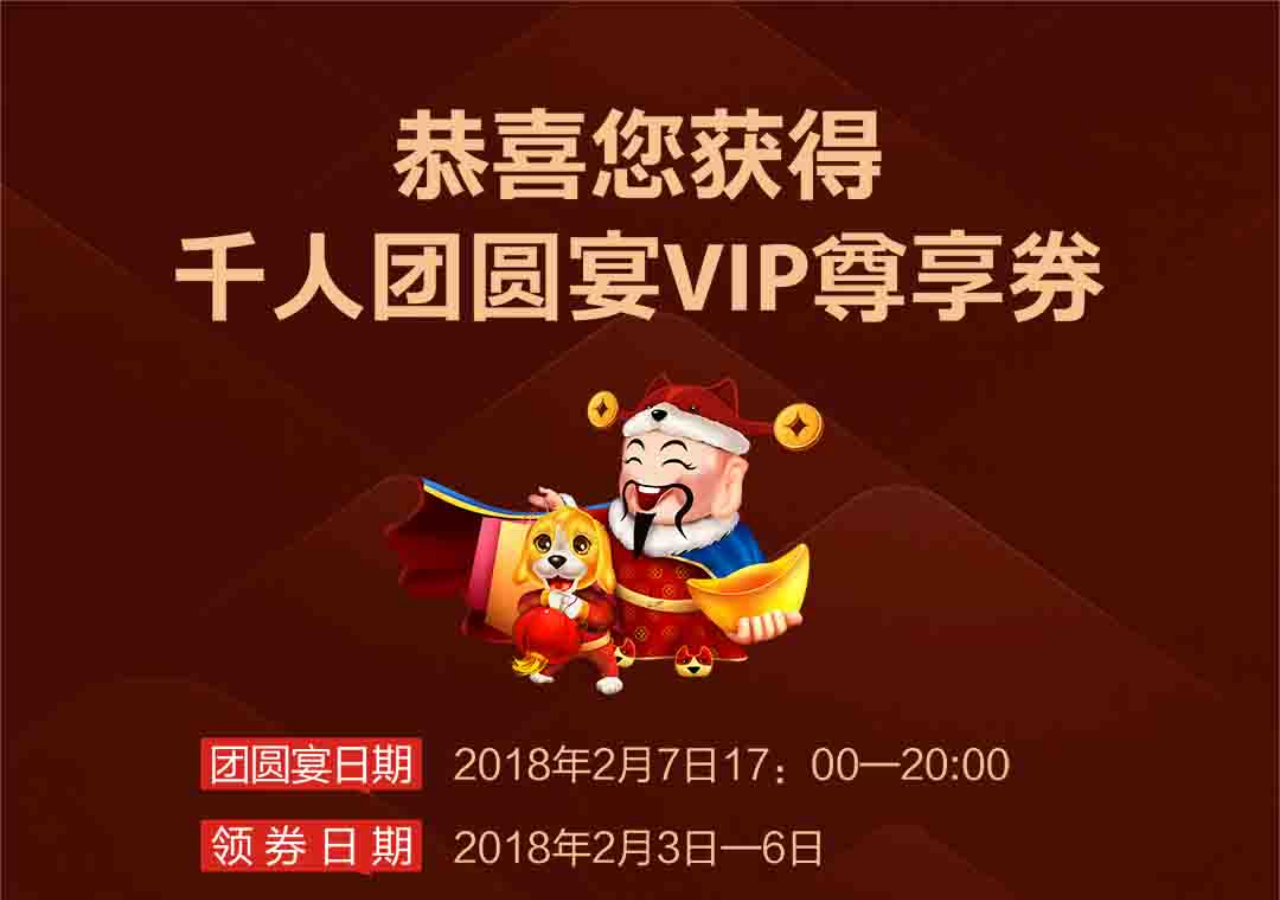
<file: WebApplication1/good.html>
﻿<!DOCTYPE html>
<html>
<head>
    <meta charset="utf-8" />
    <meta name="viewport" content="width=device-width, initial-scale=1, maximum-scale=1, user-scalable=no">
    <script src="http://res.wx.qq.com/open/js/jweixin-1.0.0.js"></script>
    <title>
        快来帮我助力免费赢取永州千人团圆宴入场券
    </title>
    <script type="text/javascript">
        onload = function () {
            initShare();
            document.addEventListener("WeixinJSBridgeReady", function () {
                console.log("a");
                document.getElementById('media').play();
            }, false);
        }
    </script>
    <script src="GToken.js"></script>
</head>
<body style="background:url(good_background.jpg) no-repeat; background-size: 100%;">
    <audio id="media" autoplay="autoplay" loop="loop">
        <source src="m.mp3" type="audio/mp3">
    </audio>
</body>
</html>
</file>
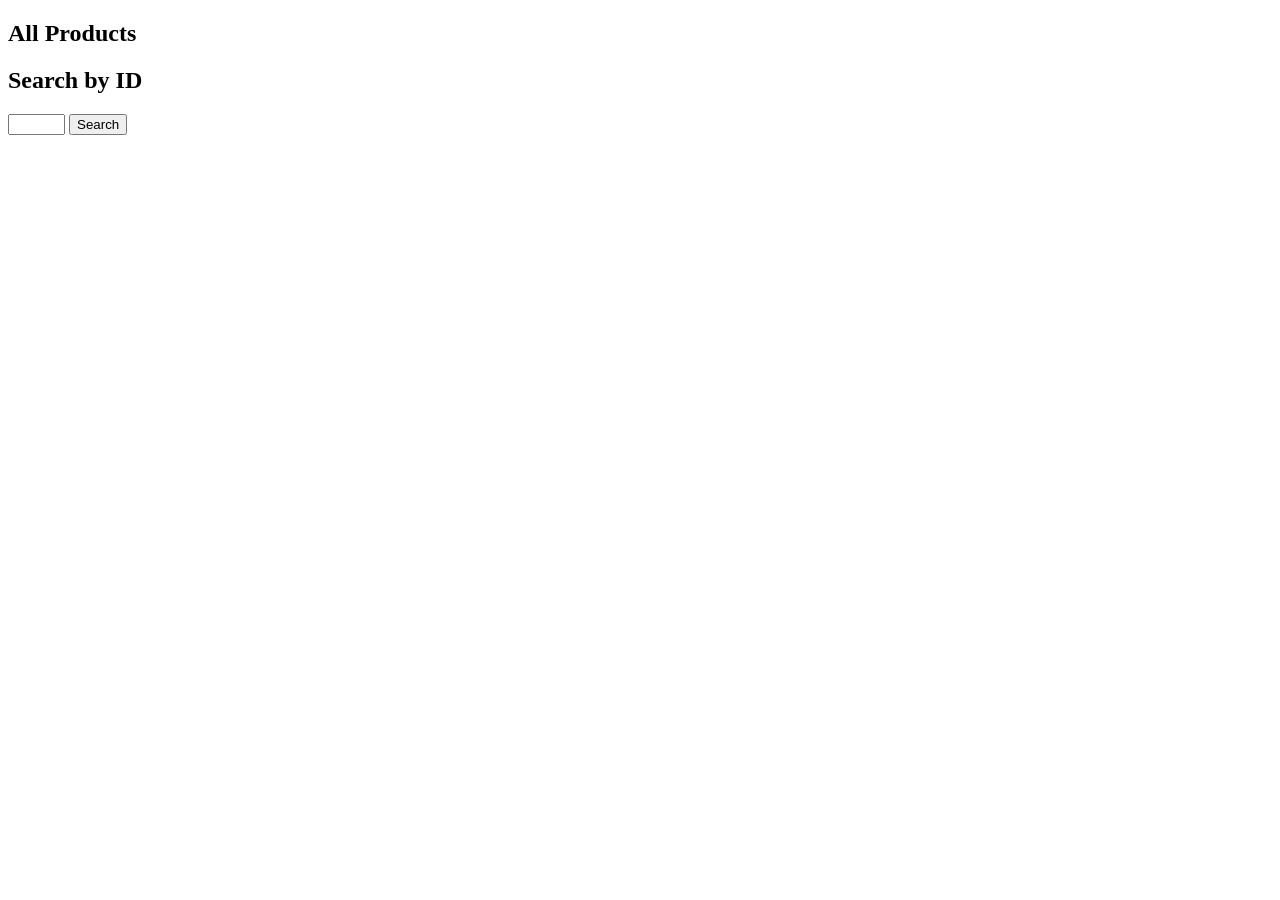
<file: WebApplication1/indexDemo.html>
﻿<!DOCTYPE html>
<html xmlns="http://www.w3.org/1999/xhtml">
<head>
    <title>Product App</title>
</head>
<body>

    <div>
        <h2>All Products</h2>
        <ul id="products" />
    </div>
    <div>
        <h2>Search by ID</h2>
        <input type="text" id="prodId" size="5" />
        <input type="button" value="Search" onclick="find();" />
        <p id="product" />
    </div>

    <script src="http://ajax.aspnetcdn.com/ajax/jQuery/jquery-2.0.3.min.js"></script>
    <script>
    var uri = 'api/products';

    $(document).ready(function () {
      // Send an AJAX request
      $.getJSON(uri)
          .done(function (data) {
            // On success, 'data' contains a list of products.
            $.each(data, function (key, item) {
              // Add a list item for the product.
              $('<li>', { text: formatItem(item) }).appendTo($('#products'));
            });
          });
    });

    function formatItem(item) {
      return item.Name + ': $' + item.Price;
    }

    function find() {
      var id = $('#prodId').val();
      $.getJSON(uri + '/' + id)
          .done(function (data) {
            $('#product').text(formatItem(data));
          })
          .fail(function (jqXHR, textStatus, err) {
            $('#product').text('Error: ' + err);
          });
    }
    </script>
</body>
</html>
</file>
